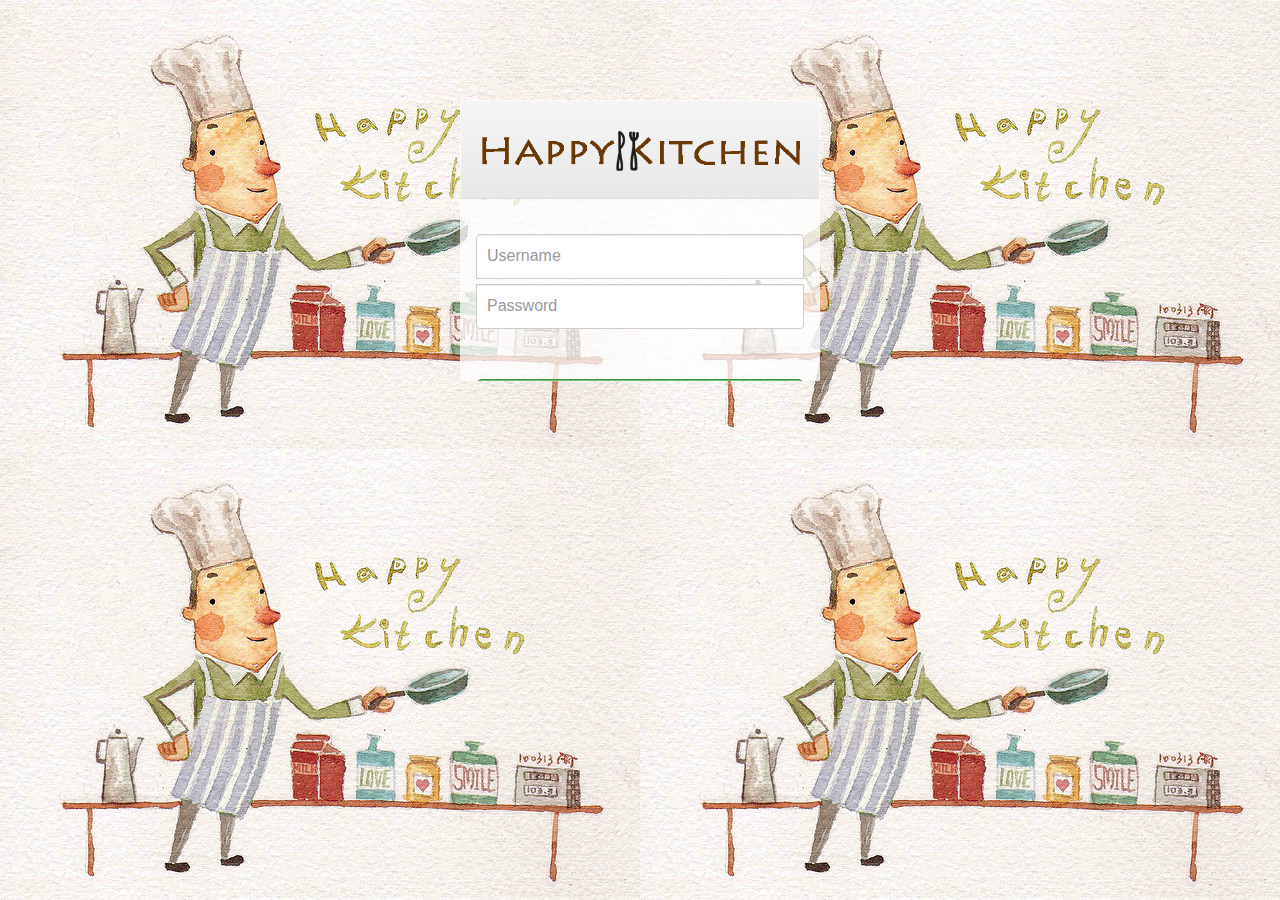
<file: index.html>
<!DOCTYPE html>
<html lang="en">

<head>
    <meta charset="UTF-8">
    <link rel="shortcut icon" href="fork3.ico">
    <title>開心廚房-第二組</title>
    <meta http-equiv="Content-Type" content="text/html; charset=utf-8">
    <link rel="stylesheet" href="dist/css/bootstrap.min.css">
    <!-- 選擇性佈景主題 -->
    <link rel="stylesheet" href="dist/css/bootstrap-theme.min.css">
    <link rel="stylesheet" href="happyK.css">
    <script src="jquery.min.js"></script>
    <!-- 最新編譯和最佳化的 JavaScript -->
    <script src="dist/js/bootstrap.min.js"></script>
</head>

<body>
    <div>

       
        <div id="area">
            <div class="container">
                <div class="row vertical-offset-100">
                    <div class="col-md-4 col-md-offset-4">
                        <div class="panel panel-default">
                            <div class="panel-heading">
                                <div class="row-fluid user-row">
                                    <img src="HappyKitchen.png" class="img-responsive" alt="kitchen" />
                                </div>
                            </div>
                            <div class="panel-body">
                                <form accept-charset="UTF-8" role="form" class="form-signin" method="POST" action="login.php">
                                    <fieldset>
                                        <label class="panel-login">
                                            <div class="login_result"></div>
                                        </label>
                                        <input class="form-control" placeholder="Username" name="id" type="text" required>
                                        <input class="form-control" placeholder="Password" name="password" type="password" required>
                                        <br/>
                                        <br/>
                                        <input class="btn btn-lg btn-success btn-block" type="submit" id="login" value="Login »">
                                    </fieldset>
                                </form>
                            </div>
                            <div class="bottom text-center">
                                <span style="color:#FBB117;font-weight:bold; font-size:14pt">New here ?</span>
                                <!-- Button trigger modal -->
                                <a data-toggle="modal" data-target="#registerModal">Sign up<span class="glyphicon glyphicon-user"></span></a>
                                <br/>
                            </div>
                        </div>
                    </div>
                </div>
            </div>
        </div>
    </div>

    <!-- Modal -->
<div class="modal fade" id="registerModal" tabindex="-1" role="dialog" aria-labelledby="myModalLabel" aria-hidden="true">
  <div class="modal-dialog">
    <div class="modal-content">
        <form method="POST" action="register.php">
          <div class="modal-header">
            <button type="button" class="close" data-dismiss="modal"><span aria-hidden="true">&times;</span><span class="sr-only">Close</span></button>
            <h4 class="modal-title" id="myModalLabel">快註冊，Have fun一下</h4>
          </div>
          <div class="modal-body">
                <div class="form-group">
                 <label for="inputAccount" class="control-label">帳號:</label>
                <input type="text" class="form-control" name="id" required></div>

                <div class="form-group">
                 <label for="inputPassword" class="control-label">密碼:</label>
                <input type="password" class="form-control" name="password"  required></div>
                
                <div class="form-group">性別：
                 男 <input type="radio" name="sex" value="m" checked> 女 <input type="radio" name="sex" value="f" ></div>

                 <div class="form-group">
                 <label for="inputId" class="control-label">遊戲ID:</label>
                <input type="text" class="form-control" name="name"  required></div>
                
          </div>
          <div class="modal-footer">
            <input type="submit" class="btn btn-primary" value="Register">
            <button type="button" class="btn btn-default" data-dismiss="modal">Close</button>
          </div>
        </form>
    </div>
  </div>
</div>
</body>

</html>
<!--<script src="https://ajax.googleapis.com/ajax/libs/jquery/2.1.4/jquery.min.js"></script>-->
<script>
$(document).ready(function() {
    $('#area').hide();
    $('#area').slideDown(1000);
   });

</script>
</file>
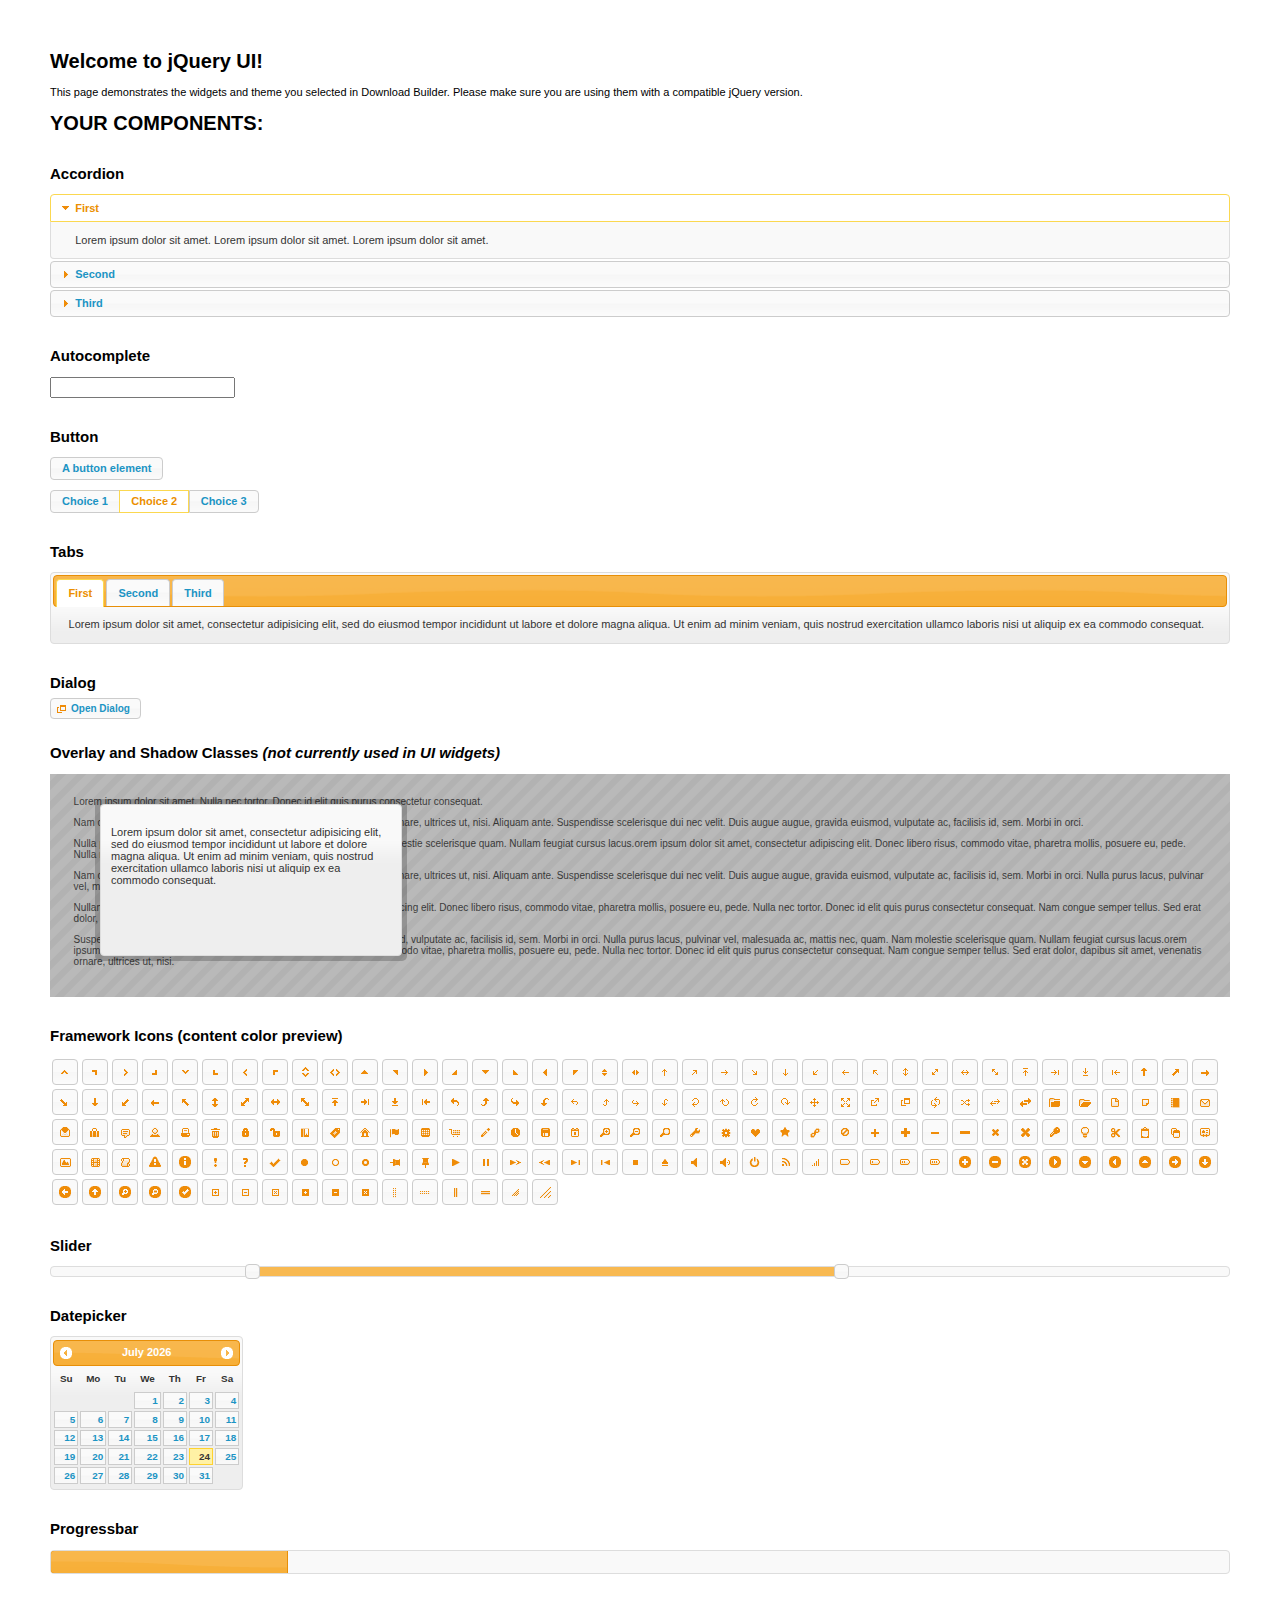
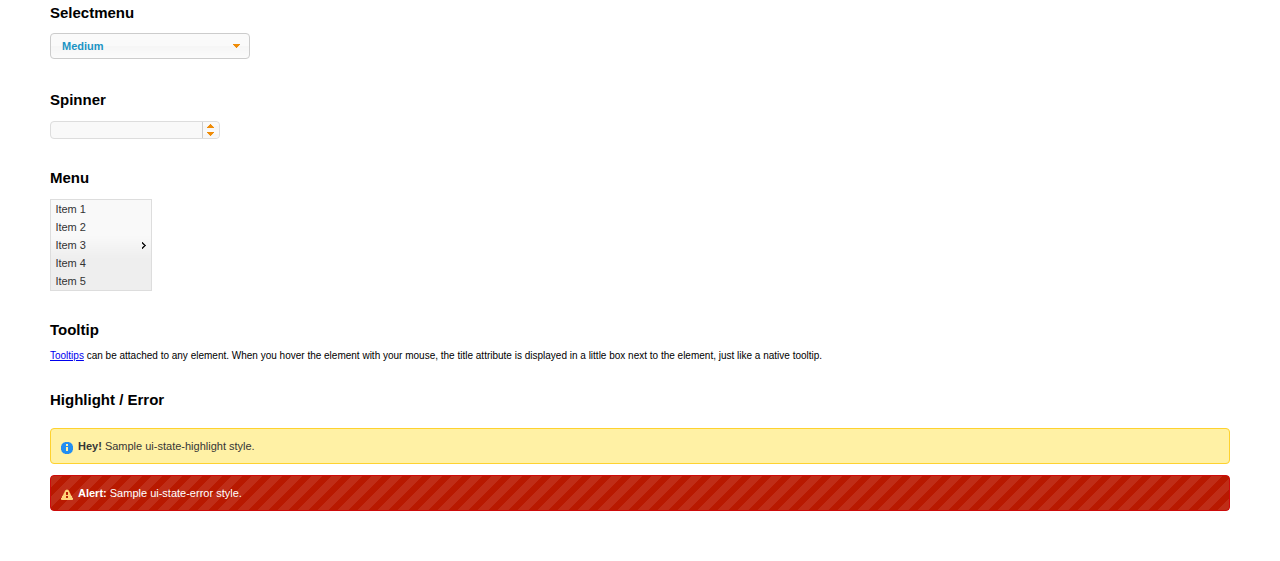
<file: jquery-ui-1.11.4/index.html>
<!doctype html>
<html lang="us">
<head>
	<meta charset="utf-8">
	<title>jQuery UI Example Page</title>
	<link href="jquery-ui.css" rel="stylesheet">
	<style>
	body{
		font: 62.5% "Trebuchet MS", sans-serif;
		margin: 50px;
	}
	.demoHeaders {
		margin-top: 2em;
	}
	#dialog-link {
		padding: .4em 1em .4em 20px;
		text-decoration: none;
		position: relative;
	}
	#dialog-link span.ui-icon {
		margin: 0 5px 0 0;
		position: absolute;
		left: .2em;
		top: 50%;
		margin-top: -8px;
	}
	#icons {
		margin: 0;
		padding: 0;
	}
	#icons li {
		margin: 2px;
		position: relative;
		padding: 4px 0;
		cursor: pointer;
		float: left;
		list-style: none;
	}
	#icons span.ui-icon {
		float: left;
		margin: 0 4px;
	}
	.fakewindowcontain .ui-widget-overlay {
		position: absolute;
	}
	select {
		width: 200px;
	}
	</style>
</head>
<body>

<h1>Welcome to jQuery UI!</h1>

<div class="ui-widget">
	<p>This page demonstrates the widgets and theme you selected in Download Builder. Please make sure you are using them with a compatible jQuery version.</p>
</div>

<h1>YOUR COMPONENTS:</h1>


<!-- Accordion -->
<h2 class="demoHeaders">Accordion</h2>
<div id="accordion">
	<h3>First</h3>
	<div>Lorem ipsum dolor sit amet. Lorem ipsum dolor sit amet. Lorem ipsum dolor sit amet.</div>
	<h3>Second</h3>
	<div>Phasellus mattis tincidunt nibh.</div>
	<h3>Third</h3>
	<div>Nam dui erat, auctor a, dignissim quis.</div>
</div>



<!-- Autocomplete -->
<h2 class="demoHeaders">Autocomplete</h2>
<div>
	<input id="autocomplete" title="type &quot;a&quot;">
</div>



<!-- Button -->
<h2 class="demoHeaders">Button</h2>
<button id="button">A button element</button>
<form style="margin-top: 1em;">
	<div id="radioset">
		<input type="radio" id="radio1" name="radio"><label for="radio1">Choice 1</label>
		<input type="radio" id="radio2" name="radio" checked="checked"><label for="radio2">Choice 2</label>
		<input type="radio" id="radio3" name="radio"><label for="radio3">Choice 3</label>
	</div>
</form>



<!-- Tabs -->
<h2 class="demoHeaders">Tabs</h2>
<div id="tabs">
	<ul>
		<li><a href="#tabs-1">First</a></li>
		<li><a href="#tabs-2">Second</a></li>
		<li><a href="#tabs-3">Third</a></li>
	</ul>
	<div id="tabs-1">Lorem ipsum dolor sit amet, consectetur adipisicing elit, sed do eiusmod tempor incididunt ut labore et dolore magna aliqua. Ut enim ad minim veniam, quis nostrud exercitation ullamco laboris nisi ut aliquip ex ea commodo consequat.</div>
	<div id="tabs-2">Phasellus mattis tincidunt nibh. Cras orci urna, blandit id, pretium vel, aliquet ornare, felis. Maecenas scelerisque sem non nisl. Fusce sed lorem in enim dictum bibendum.</div>
	<div id="tabs-3">Nam dui erat, auctor a, dignissim quis, sollicitudin eu, felis. Pellentesque nisi urna, interdum eget, sagittis et, consequat vestibulum, lacus. Mauris porttitor ullamcorper augue.</div>
</div>



<!-- Dialog NOTE: Dialog is not generated by UI in this demo so it can be visually styled in themeroller-->
<h2 class="demoHeaders">Dialog</h2>
<p><a href="#" id="dialog-link" class="ui-state-default ui-corner-all"><span class="ui-icon ui-icon-newwin"></span>Open Dialog</a></p>

<h2 class="demoHeaders">Overlay and Shadow Classes <em>(not currently used in UI widgets)</em></h2>
<div style="position: relative; width: 96%; height: 200px; padding:1% 2%; overflow:hidden;" class="fakewindowcontain">
	<p>Lorem ipsum dolor sit amet,  Nulla nec tortor. Donec id elit quis purus consectetur consequat. </p><p>Nam congue semper tellus. Sed erat dolor, dapibus sit amet, venenatis ornare, ultrices ut, nisi. Aliquam ante. Suspendisse scelerisque dui nec velit. Duis augue augue, gravida euismod, vulputate ac, facilisis id, sem. Morbi in orci. </p><p>Nulla purus lacus, pulvinar vel, malesuada ac, mattis nec, quam. Nam molestie scelerisque quam. Nullam feugiat cursus lacus.orem ipsum dolor sit amet, consectetur adipiscing elit. Donec libero risus, commodo vitae, pharetra mollis, posuere eu, pede. Nulla nec tortor. Donec id elit quis purus consectetur consequat. </p><p>Nam congue semper tellus. Sed erat dolor, dapibus sit amet, venenatis ornare, ultrices ut, nisi. Aliquam ante. Suspendisse scelerisque dui nec velit. Duis augue augue, gravida euismod, vulputate ac, facilisis id, sem. Morbi in orci. Nulla purus lacus, pulvinar vel, malesuada ac, mattis nec, quam. Nam molestie scelerisque quam. </p><p>Nullam feugiat cursus lacus.orem ipsum dolor sit amet, consectetur adipiscing elit. Donec libero risus, commodo vitae, pharetra mollis, posuere eu, pede. Nulla nec tortor. Donec id elit quis purus consectetur consequat. Nam congue semper tellus. Sed erat dolor, dapibus sit amet, venenatis ornare, ultrices ut, nisi. Aliquam ante. </p><p>Suspendisse scelerisque dui nec velit. Duis augue augue, gravida euismod, vulputate ac, facilisis id, sem. Morbi in orci. Nulla purus lacus, pulvinar vel, malesuada ac, mattis nec, quam. Nam molestie scelerisque quam. Nullam feugiat cursus lacus.orem ipsum dolor sit amet, consectetur adipiscing elit. Donec libero risus, commodo vitae, pharetra mollis, posuere eu, pede. Nulla nec tortor. Donec id elit quis purus consectetur consequat. Nam congue semper tellus. Sed erat dolor, dapibus sit amet, venenatis ornare, ultrices ut, nisi. </p>

	<!-- ui-dialog -->
	<div class="ui-overlay"><div class="ui-widget-overlay"></div><div class="ui-widget-shadow ui-corner-all" style="width: 302px; height: 152px; position: absolute; left: 50px; top: 30px;"></div></div>
	<div style="position: absolute; width: 280px; height: 130px;left: 50px; top: 30px; padding: 10px;" class="ui-widget ui-widget-content ui-corner-all">
		<div class="ui-dialog-content ui-widget-content" style="background: none; border: 0;">
			<p>Lorem ipsum dolor sit amet, consectetur adipisicing elit, sed do eiusmod tempor incididunt ut labore et dolore magna aliqua. Ut enim ad minim veniam, quis nostrud exercitation ullamco laboris nisi ut aliquip ex ea commodo consequat.</p>
		</div>
	</div>

</div>

<!-- ui-dialog -->
<div id="dialog" title="Dialog Title">
	<p>Lorem ipsum dolor sit amet, consectetur adipisicing elit, sed do eiusmod tempor incididunt ut labore et dolore magna aliqua. Ut enim ad minim veniam, quis nostrud exercitation ullamco laboris nisi ut aliquip ex ea commodo consequat.</p>
</div>



<h2 class="demoHeaders">Framework Icons (content color preview)</h2>
<ul id="icons" class="ui-widget ui-helper-clearfix">
	<li class="ui-state-default ui-corner-all" title=".ui-icon-carat-1-n"><span class="ui-icon ui-icon-carat-1-n"></span></li>
	<li class="ui-state-default ui-corner-all" title=".ui-icon-carat-1-ne"><span class="ui-icon ui-icon-carat-1-ne"></span></li>
	<li class="ui-state-default ui-corner-all" title=".ui-icon-carat-1-e"><span class="ui-icon ui-icon-carat-1-e"></span></li>
	<li class="ui-state-default ui-corner-all" title=".ui-icon-carat-1-se"><span class="ui-icon ui-icon-carat-1-se"></span></li>
	<li class="ui-state-default ui-corner-all" title=".ui-icon-carat-1-s"><span class="ui-icon ui-icon-carat-1-s"></span></li>
	<li class="ui-state-default ui-corner-all" title=".ui-icon-carat-1-sw"><span class="ui-icon ui-icon-carat-1-sw"></span></li>
	<li class="ui-state-default ui-corner-all" title=".ui-icon-carat-1-w"><span class="ui-icon ui-icon-carat-1-w"></span></li>
	<li class="ui-state-default ui-corner-all" title=".ui-icon-carat-1-nw"><span class="ui-icon ui-icon-carat-1-nw"></span></li>
	<li class="ui-state-default ui-corner-all" title=".ui-icon-carat-2-n-s"><span class="ui-icon ui-icon-carat-2-n-s"></span></li>
	<li class="ui-state-default ui-corner-all" title=".ui-icon-carat-2-e-w"><span class="ui-icon ui-icon-carat-2-e-w"></span></li>
	<li class="ui-state-default ui-corner-all" title=".ui-icon-triangle-1-n"><span class="ui-icon ui-icon-triangle-1-n"></span></li>
	<li class="ui-state-default ui-corner-all" title=".ui-icon-triangle-1-ne"><span class="ui-icon ui-icon-triangle-1-ne"></span></li>
	<li class="ui-state-default ui-corner-all" title=".ui-icon-triangle-1-e"><span class="ui-icon ui-icon-triangle-1-e"></span></li>
	<li class="ui-state-default ui-corner-all" title=".ui-icon-triangle-1-se"><span class="ui-icon ui-icon-triangle-1-se"></span></li>
	<li class="ui-state-default ui-corner-all" title=".ui-icon-triangle-1-s"><span class="ui-icon ui-icon-triangle-1-s"></span></li>
	<li class="ui-state-default ui-corner-all" title=".ui-icon-triangle-1-sw"><span class="ui-icon ui-icon-triangle-1-sw"></span></li>
	<li class="ui-state-default ui-corner-all" title=".ui-icon-triangle-1-w"><span class="ui-icon ui-icon-triangle-1-w"></span></li>
	<li class="ui-state-default ui-corner-all" title=".ui-icon-triangle-1-nw"><span class="ui-icon ui-icon-triangle-1-nw"></span></li>
	<li class="ui-state-default ui-corner-all" title=".ui-icon-triangle-2-n-s"><span class="ui-icon ui-icon-triangle-2-n-s"></span></li>
	<li class="ui-state-default ui-corner-all" title=".ui-icon-triangle-2-e-w"><span class="ui-icon ui-icon-triangle-2-e-w"></span></li>
	<li class="ui-state-default ui-corner-all" title=".ui-icon-arrow-1-n"><span class="ui-icon ui-icon-arrow-1-n"></span></li>
	<li class="ui-state-default ui-corner-all" title=".ui-icon-arrow-1-ne"><span class="ui-icon ui-icon-arrow-1-ne"></span></li>
	<li class="ui-state-default ui-corner-all" title=".ui-icon-arrow-1-e"><span class="ui-icon ui-icon-arrow-1-e"></span></li>
	<li class="ui-state-default ui-corner-all" title=".ui-icon-arrow-1-se"><span class="ui-icon ui-icon-arrow-1-se"></span></li>
	<li class="ui-state-default ui-corner-all" title=".ui-icon-arrow-1-s"><span class="ui-icon ui-icon-arrow-1-s"></span></li>
	<li class="ui-state-default ui-corner-all" title=".ui-icon-arrow-1-sw"><span class="ui-icon ui-icon-arrow-1-sw"></span></li>
	<li class="ui-state-default ui-corner-all" title=".ui-icon-arrow-1-w"><span class="ui-icon ui-icon-arrow-1-w"></span></li>
	<li class="ui-state-default ui-corner-all" title=".ui-icon-arrow-1-nw"><span class="ui-icon ui-icon-arrow-1-nw"></span></li>
	<li class="ui-state-default ui-corner-all" title=".ui-icon-arrow-2-n-s"><span class="ui-icon ui-icon-arrow-2-n-s"></span></li>
	<li class="ui-state-default ui-corner-all" title=".ui-icon-arrow-2-ne-sw"><span class="ui-icon ui-icon-arrow-2-ne-sw"></span></li>
	<li class="ui-state-default ui-corner-all" title=".ui-icon-arrow-2-e-w"><span class="ui-icon ui-icon-arrow-2-e-w"></span></li>
	<li class="ui-state-default ui-corner-all" title=".ui-icon-arrow-2-se-nw"><span class="ui-icon ui-icon-arrow-2-se-nw"></span></li>
	<li class="ui-state-default ui-corner-all" title=".ui-icon-arrowstop-1-n"><span class="ui-icon ui-icon-arrowstop-1-n"></span></li>
	<li class="ui-state-default ui-corner-all" title=".ui-icon-arrowstop-1-e"><span class="ui-icon ui-icon-arrowstop-1-e"></span></li>
	<li class="ui-state-default ui-corner-all" title=".ui-icon-arrowstop-1-s"><span class="ui-icon ui-icon-arrowstop-1-s"></span></li>
	<li class="ui-state-default ui-corner-all" title=".ui-icon-arrowstop-1-w"><span class="ui-icon ui-icon-arrowstop-1-w"></span></li>
	<li class="ui-state-default ui-corner-all" title=".ui-icon-arrowthick-1-n"><span class="ui-icon ui-icon-arrowthick-1-n"></span></li>
	<li class="ui-state-default ui-corner-all" title=".ui-icon-arrowthick-1-ne"><span class="ui-icon ui-icon-arrowthick-1-ne"></span></li>
	<li class="ui-state-default ui-corner-all" title=".ui-icon-arrowthick-1-e"><span class="ui-icon ui-icon-arrowthick-1-e"></span></li>
	<li class="ui-state-default ui-corner-all" title=".ui-icon-arrowthick-1-se"><span class="ui-icon ui-icon-arrowthick-1-se"></span></li>
	<li class="ui-state-default ui-corner-all" title=".ui-icon-arrowthick-1-s"><span class="ui-icon ui-icon-arrowthick-1-s"></span></li>
	<li class="ui-state-default ui-corner-all" title=".ui-icon-arrowthick-1-sw"><span class="ui-icon ui-icon-arrowthick-1-sw"></span></li>
	<li class="ui-state-default ui-corner-all" title=".ui-icon-arrowthick-1-w"><span class="ui-icon ui-icon-arrowthick-1-w"></span></li>
	<li class="ui-state-default ui-corner-all" title=".ui-icon-arrowthick-1-nw"><span class="ui-icon ui-icon-arrowthick-1-nw"></span></li>
	<li class="ui-state-default ui-corner-all" title=".ui-icon-arrowthick-2-n-s"><span class="ui-icon ui-icon-arrowthick-2-n-s"></span></li>
	<li class="ui-state-default ui-corner-all" title=".ui-icon-arrowthick-2-ne-sw"><span class="ui-icon ui-icon-arrowthick-2-ne-sw"></span></li>
	<li class="ui-state-default ui-corner-all" title=".ui-icon-arrowthick-2-e-w"><span class="ui-icon ui-icon-arrowthick-2-e-w"></span></li>
	<li class="ui-state-default ui-corner-all" title=".ui-icon-arrowthick-2-se-nw"><span class="ui-icon ui-icon-arrowthick-2-se-nw"></span></li>
	<li class="ui-state-default ui-corner-all" title=".ui-icon-arrowthickstop-1-n"><span class="ui-icon ui-icon-arrowthickstop-1-n"></span></li>
	<li class="ui-state-default ui-corner-all" title=".ui-icon-arrowthickstop-1-e"><span class="ui-icon ui-icon-arrowthickstop-1-e"></span></li>
	<li class="ui-state-default ui-corner-all" title=".ui-icon-arrowthickstop-1-s"><span class="ui-icon ui-icon-arrowthickstop-1-s"></span></li>
	<li class="ui-state-default ui-corner-all" title=".ui-icon-arrowthickstop-1-w"><span class="ui-icon ui-icon-arrowthickstop-1-w"></span></li>
	<li class="ui-state-default ui-corner-all" title=".ui-icon-arrowreturnthick-1-w"><span class="ui-icon ui-icon-arrowreturnthick-1-w"></span></li>
	<li class="ui-state-default ui-corner-all" title=".ui-icon-arrowreturnthick-1-n"><span class="ui-icon ui-icon-arrowreturnthick-1-n"></span></li>
	<li class="ui-state-default ui-corner-all" title=".ui-icon-arrowreturnthick-1-e"><span class="ui-icon ui-icon-arrowreturnthick-1-e"></span></li>
	<li class="ui-state-default ui-corner-all" title=".ui-icon-arrowreturnthick-1-s"><span class="ui-icon ui-icon-arrowreturnthick-1-s"></span></li>
	<li class="ui-state-default ui-corner-all" title=".ui-icon-arrowreturn-1-w"><span class="ui-icon ui-icon-arrowreturn-1-w"></span></li>
	<li class="ui-state-default ui-corner-all" title=".ui-icon-arrowreturn-1-n"><span class="ui-icon ui-icon-arrowreturn-1-n"></span></li>
	<li class="ui-state-default ui-corner-all" title=".ui-icon-arrowreturn-1-e"><span class="ui-icon ui-icon-arrowreturn-1-e"></span></li>
	<li class="ui-state-default ui-corner-all" title=".ui-icon-arrowreturn-1-s"><span class="ui-icon ui-icon-arrowreturn-1-s"></span></li>
	<li class="ui-state-default ui-corner-all" title=".ui-icon-arrowrefresh-1-w"><span class="ui-icon ui-icon-arrowrefresh-1-w"></span></li>
	<li class="ui-state-default ui-corner-all" title=".ui-icon-arrowrefresh-1-n"><span class="ui-icon ui-icon-arrowrefresh-1-n"></span></li>
	<li class="ui-state-default ui-corner-all" title=".ui-icon-arrowrefresh-1-e"><span class="ui-icon ui-icon-arrowrefresh-1-e"></span></li>
	<li class="ui-state-default ui-corner-all" title=".ui-icon-arrowrefresh-1-s"><span class="ui-icon ui-icon-arrowrefresh-1-s"></span></li>
	<li class="ui-state-default ui-corner-all" title=".ui-icon-arrow-4"><span class="ui-icon ui-icon-arrow-4"></span></li>
	<li class="ui-state-default ui-corner-all" title=".ui-icon-arrow-4-diag"><span class="ui-icon ui-icon-arrow-4-diag"></span></li>
	<li class="ui-state-default ui-corner-all" title=".ui-icon-extlink"><span class="ui-icon ui-icon-extlink"></span></li>
	<li class="ui-state-default ui-corner-all" title=".ui-icon-newwin"><span class="ui-icon ui-icon-newwin"></span></li>
	<li class="ui-state-default ui-corner-all" title=".ui-icon-refresh"><span class="ui-icon ui-icon-refresh"></span></li>
	<li class="ui-state-default ui-corner-all" title=".ui-icon-shuffle"><span class="ui-icon ui-icon-shuffle"></span></li>
	<li class="ui-state-default ui-corner-all" title=".ui-icon-transfer-e-w"><span class="ui-icon ui-icon-transfer-e-w"></span></li>
	<li class="ui-state-default ui-corner-all" title=".ui-icon-transferthick-e-w"><span class="ui-icon ui-icon-transferthick-e-w"></span></li>
	<li class="ui-state-default ui-corner-all" title=".ui-icon-folder-collapsed"><span class="ui-icon ui-icon-folder-collapsed"></span></li>
	<li class="ui-state-default ui-corner-all" title=".ui-icon-folder-open"><span class="ui-icon ui-icon-folder-open"></span></li>
	<li class="ui-state-default ui-corner-all" title=".ui-icon-document"><span class="ui-icon ui-icon-document"></span></li>
	<li class="ui-state-default ui-corner-all" title=".ui-icon-document-b"><span class="ui-icon ui-icon-document-b"></span></li>
	<li class="ui-state-default ui-corner-all" title=".ui-icon-note"><span class="ui-icon ui-icon-note"></span></li>
	<li class="ui-state-default ui-corner-all" title=".ui-icon-mail-closed"><span class="ui-icon ui-icon-mail-closed"></span></li>
	<li class="ui-state-default ui-corner-all" title=".ui-icon-mail-open"><span class="ui-icon ui-icon-mail-open"></span></li>
	<li class="ui-state-default ui-corner-all" title=".ui-icon-suitcase"><span class="ui-icon ui-icon-suitcase"></span></li>
	<li class="ui-state-default ui-corner-all" title=".ui-icon-comment"><span class="ui-icon ui-icon-comment"></span></li>
	<li class="ui-state-default ui-corner-all" title=".ui-icon-person"><span class="ui-icon ui-icon-person"></span></li>
	<li class="ui-state-default ui-corner-all" title=".ui-icon-print"><span class="ui-icon ui-icon-print"></span></li>
	<li class="ui-state-default ui-corner-all" title=".ui-icon-trash"><span class="ui-icon ui-icon-trash"></span></li>
	<li class="ui-state-default ui-corner-all" title=".ui-icon-locked"><span class="ui-icon ui-icon-locked"></span></li>
	<li class="ui-state-default ui-corner-all" title=".ui-icon-unlocked"><span class="ui-icon ui-icon-unlocked"></span></li>
	<li class="ui-state-default ui-corner-all" title=".ui-icon-bookmark"><span class="ui-icon ui-icon-bookmark"></span></li>
	<li class="ui-state-default ui-corner-all" title=".ui-icon-tag"><span class="ui-icon ui-icon-tag"></span></li>
	<li class="ui-state-default ui-corner-all" title=".ui-icon-home"><span class="ui-icon ui-icon-home"></span></li>
	<li class="ui-state-default ui-corner-all" title=".ui-icon-flag"><span class="ui-icon ui-icon-flag"></span></li>
	<li class="ui-state-default ui-corner-all" title=".ui-icon-calculator"><span class="ui-icon ui-icon-calculator"></span></li>
	<li class="ui-state-default ui-corner-all" title=".ui-icon-cart"><span class="ui-icon ui-icon-cart"></span></li>
	<li class="ui-state-default ui-corner-all" title=".ui-icon-pencil"><span class="ui-icon ui-icon-pencil"></span></li>
	<li class="ui-state-default ui-corner-all" title=".ui-icon-clock"><span class="ui-icon ui-icon-clock"></span></li>
	<li class="ui-state-default ui-corner-all" title=".ui-icon-disk"><span class="ui-icon ui-icon-disk"></span></li>
	<li class="ui-state-default ui-corner-all" title=".ui-icon-calendar"><span class="ui-icon ui-icon-calendar"></span></li>
	<li class="ui-state-default ui-corner-all" title=".ui-icon-zoomin"><span class="ui-icon ui-icon-zoomin"></span></li>
	<li class="ui-state-default ui-corner-all" title=".ui-icon-zoomout"><span class="ui-icon ui-icon-zoomout"></span></li>
	<li class="ui-state-default ui-corner-all" title=".ui-icon-search"><span class="ui-icon ui-icon-search"></span></li>
	<li class="ui-state-default ui-corner-all" title=".ui-icon-wrench"><span class="ui-icon ui-icon-wrench"></span></li>
	<li class="ui-state-default ui-corner-all" title=".ui-icon-gear"><span class="ui-icon ui-icon-gear"></span></li>
	<li class="ui-state-default ui-corner-all" title=".ui-icon-heart"><span class="ui-icon ui-icon-heart"></span></li>
	<li class="ui-state-default ui-corner-all" title=".ui-icon-star"><span class="ui-icon ui-icon-star"></span></li>
	<li class="ui-state-default ui-corner-all" title=".ui-icon-link"><span class="ui-icon ui-icon-link"></span></li>
	<li class="ui-state-default ui-corner-all" title=".ui-icon-cancel"><span class="ui-icon ui-icon-cancel"></span></li>
	<li class="ui-state-default ui-corner-all" title=".ui-icon-plus"><span class="ui-icon ui-icon-plus"></span></li>
	<li class="ui-state-default ui-corner-all" title=".ui-icon-plusthick"><span class="ui-icon ui-icon-plusthick"></span></li>
	<li class="ui-state-default ui-corner-all" title=".ui-icon-minus"><span class="ui-icon ui-icon-minus"></span></li>
	<li class="ui-state-default ui-corner-all" title=".ui-icon-minusthick"><span class="ui-icon ui-icon-minusthick"></span></li>
	<li class="ui-state-default ui-corner-all" title=".ui-icon-close"><span class="ui-icon ui-icon-close"></span></li>
	<li class="ui-state-default ui-corner-all" title=".ui-icon-closethick"><span class="ui-icon ui-icon-closethick"></span></li>
	<li class="ui-state-default ui-corner-all" title=".ui-icon-key"><span class="ui-icon ui-icon-key"></span></li>
	<li class="ui-state-default ui-corner-all" title=".ui-icon-lightbulb"><span class="ui-icon ui-icon-lightbulb"></span></li>
	<li class="ui-state-default ui-corner-all" title=".ui-icon-scissors"><span class="ui-icon ui-icon-scissors"></span></li>
	<li class="ui-state-default ui-corner-all" title=".ui-icon-clipboard"><span class="ui-icon ui-icon-clipboard"></span></li>
	<li class="ui-state-default ui-corner-all" title=".ui-icon-copy"><span class="ui-icon ui-icon-copy"></span></li>
	<li class="ui-state-default ui-corner-all" title=".ui-icon-contact"><span class="ui-icon ui-icon-contact"></span></li>
	<li class="ui-state-default ui-corner-all" title=".ui-icon-image"><span class="ui-icon ui-icon-image"></span></li>
	<li class="ui-state-default ui-corner-all" title=".ui-icon-video"><span class="ui-icon ui-icon-video"></span></li>
	<li class="ui-state-default ui-corner-all" title=".ui-icon-script"><span class="ui-icon ui-icon-script"></span></li>
	<li class="ui-state-default ui-corner-all" title=".ui-icon-alert"><span class="ui-icon ui-icon-alert"></span></li>
	<li class="ui-state-default ui-corner-all" title=".ui-icon-info"><span class="ui-icon ui-icon-info"></span></li>
	<li class="ui-state-default ui-corner-all" title=".ui-icon-notice"><span class="ui-icon ui-icon-notice"></span></li>
	<li class="ui-state-default ui-corner-all" title=".ui-icon-help"><span class="ui-icon ui-icon-help"></span></li>
	<li class="ui-state-default ui-corner-all" title=".ui-icon-check"><span class="ui-icon ui-icon-check"></span></li>
	<li class="ui-state-default ui-corner-all" title=".ui-icon-bullet"><span class="ui-icon ui-icon-bullet"></span></li>
	<li class="ui-state-default ui-corner-all" title=".ui-icon-radio-off"><span class="ui-icon ui-icon-radio-off"></span></li>
	<li class="ui-state-default ui-corner-all" title=".ui-icon-radio-on"><span class="ui-icon ui-icon-radio-on"></span></li>
	<li class="ui-state-default ui-corner-all" title=".ui-icon-pin-w"><span class="ui-icon ui-icon-pin-w"></span></li>
	<li class="ui-state-default ui-corner-all" title=".ui-icon-pin-s"><span class="ui-icon ui-icon-pin-s"></span></li>
	<li class="ui-state-default ui-corner-all" title=".ui-icon-play"><span class="ui-icon ui-icon-play"></span></li>
	<li class="ui-state-default ui-corner-all" title=".ui-icon-pause"><span class="ui-icon ui-icon-pause"></span></li>
	<li class="ui-state-default ui-corner-all" title=".ui-icon-seek-next"><span class="ui-icon ui-icon-seek-next"></span></li>
	<li class="ui-state-default ui-corner-all" title=".ui-icon-seek-prev"><span class="ui-icon ui-icon-seek-prev"></span></li>
	<li class="ui-state-default ui-corner-all" title=".ui-icon-seek-end"><span class="ui-icon ui-icon-seek-end"></span></li>
	<li class="ui-state-default ui-corner-all" title=".ui-icon-seek-first"><span class="ui-icon ui-icon-seek-first"></span></li>
	<li class="ui-state-default ui-corner-all" title=".ui-icon-stop"><span class="ui-icon ui-icon-stop"></span></li>
	<li class="ui-state-default ui-corner-all" title=".ui-icon-eject"><span class="ui-icon ui-icon-eject"></span></li>
	<li class="ui-state-default ui-corner-all" title=".ui-icon-volume-off"><span class="ui-icon ui-icon-volume-off"></span></li>
	<li class="ui-state-default ui-corner-all" title=".ui-icon-volume-on"><span class="ui-icon ui-icon-volume-on"></span></li>
	<li class="ui-state-default ui-corner-all" title=".ui-icon-power"><span class="ui-icon ui-icon-power"></span></li>
	<li class="ui-state-default ui-corner-all" title=".ui-icon-signal-diag"><span class="ui-icon ui-icon-signal-diag"></span></li>
	<li class="ui-state-default ui-corner-all" title=".ui-icon-signal"><span class="ui-icon ui-icon-signal"></span></li>
	<li class="ui-state-default ui-corner-all" title=".ui-icon-battery-0"><span class="ui-icon ui-icon-battery-0"></span></li>
	<li class="ui-state-default ui-corner-all" title=".ui-icon-battery-1"><span class="ui-icon ui-icon-battery-1"></span></li>
	<li class="ui-state-default ui-corner-all" title=".ui-icon-battery-2"><span class="ui-icon ui-icon-battery-2"></span></li>
	<li class="ui-state-default ui-corner-all" title=".ui-icon-battery-3"><span class="ui-icon ui-icon-battery-3"></span></li>
	<li class="ui-state-default ui-corner-all" title=".ui-icon-circle-plus"><span class="ui-icon ui-icon-circle-plus"></span></li>
	<li class="ui-state-default ui-corner-all" title=".ui-icon-circle-minus"><span class="ui-icon ui-icon-circle-minus"></span></li>
	<li class="ui-state-default ui-corner-all" title=".ui-icon-circle-close"><span class="ui-icon ui-icon-circle-close"></span></li>
	<li class="ui-state-default ui-corner-all" title=".ui-icon-circle-triangle-e"><span class="ui-icon ui-icon-circle-triangle-e"></span></li>
	<li class="ui-state-default ui-corner-all" title=".ui-icon-circle-triangle-s"><span class="ui-icon ui-icon-circle-triangle-s"></span></li>
	<li class="ui-state-default ui-corner-all" title=".ui-icon-circle-triangle-w"><span class="ui-icon ui-icon-circle-triangle-w"></span></li>
	<li class="ui-state-default ui-corner-all" title=".ui-icon-circle-triangle-n"><span class="ui-icon ui-icon-circle-triangle-n"></span></li>
	<li class="ui-state-default ui-corner-all" title=".ui-icon-circle-arrow-e"><span class="ui-icon ui-icon-circle-arrow-e"></span></li>
	<li class="ui-state-default ui-corner-all" title=".ui-icon-circle-arrow-s"><span class="ui-icon ui-icon-circle-arrow-s"></span></li>
	<li class="ui-state-default ui-corner-all" title=".ui-icon-circle-arrow-w"><span class="ui-icon ui-icon-circle-arrow-w"></span></li>
	<li class="ui-state-default ui-corner-all" title=".ui-icon-circle-arrow-n"><span class="ui-icon ui-icon-circle-arrow-n"></span></li>
	<li class="ui-state-default ui-corner-all" title=".ui-icon-circle-zoomin"><span class="ui-icon ui-icon-circle-zoomin"></span></li>
	<li class="ui-state-default ui-corner-all" title=".ui-icon-circle-zoomout"><span class="ui-icon ui-icon-circle-zoomout"></span></li>
	<li class="ui-state-default ui-corner-all" title=".ui-icon-circle-check"><span class="ui-icon ui-icon-circle-check"></span></li>
	<li class="ui-state-default ui-corner-all" title=".ui-icon-circlesmall-plus"><span class="ui-icon ui-icon-circlesmall-plus"></span></li>
	<li class="ui-state-default ui-corner-all" title=".ui-icon-circlesmall-minus"><span class="ui-icon ui-icon-circlesmall-minus"></span></li>
	<li class="ui-state-default ui-corner-all" title=".ui-icon-circlesmall-close"><span class="ui-icon ui-icon-circlesmall-close"></span></li>
	<li class="ui-state-default ui-corner-all" title=".ui-icon-squaresmall-plus"><span class="ui-icon ui-icon-squaresmall-plus"></span></li>
	<li class="ui-state-default ui-corner-all" title=".ui-icon-squaresmall-minus"><span class="ui-icon ui-icon-squaresmall-minus"></span></li>
	<li class="ui-state-default ui-corner-all" title=".ui-icon-squaresmall-close"><span class="ui-icon ui-icon-squaresmall-close"></span></li>
	<li class="ui-state-default ui-corner-all" title=".ui-icon-grip-dotted-vertical"><span class="ui-icon ui-icon-grip-dotted-vertical"></span></li>
	<li class="ui-state-default ui-corner-all" title=".ui-icon-grip-dotted-horizontal"><span class="ui-icon ui-icon-grip-dotted-horizontal"></span></li>
	<li class="ui-state-default ui-corner-all" title=".ui-icon-grip-solid-vertical"><span class="ui-icon ui-icon-grip-solid-vertical"></span></li>
	<li class="ui-state-default ui-corner-all" title=".ui-icon-grip-solid-horizontal"><span class="ui-icon ui-icon-grip-solid-horizontal"></span></li>
	<li class="ui-state-default ui-corner-all" title=".ui-icon-gripsmall-diagonal-se"><span class="ui-icon ui-icon-gripsmall-diagonal-se"></span></li>
	<li class="ui-state-default ui-corner-all" title=".ui-icon-grip-diagonal-se"><span class="ui-icon ui-icon-grip-diagonal-se"></span></li>
</ul>


<!-- Slider -->
<h2 class="demoHeaders">Slider</h2>
<div id="slider"></div>



<!-- Datepicker -->
<h2 class="demoHeaders">Datepicker</h2>
<div id="datepicker"></div>



<!-- Progressbar -->
<h2 class="demoHeaders">Progressbar</h2>
<div id="progressbar"></div>



<!-- Progressbar -->
<h2 class="demoHeaders">Selectmenu</h2>
<select id="selectmenu">
	<option>Slower</option>
	<option>Slow</option>
	<option selected="selected">Medium</option>
	<option>Fast</option>
	<option>Faster</option>
</select>



<!-- Spinner -->
<h2 class="demoHeaders">Spinner</h2>
<input id="spinner">



<!-- Menu -->
<h2 class="demoHeaders">Menu</h2>
<ul style="width:100px;" id="menu">
	<li>Item 1</li>
	<li>Item 2</li>
	<li>Item 3
		<ul>
			<li>Item 3-1</li>
			<li>Item 3-2</li>
			<li>Item 3-3</li>
			<li>Item 3-4</li>
			<li>Item 3-5</li>
		</ul>
	</li>
	<li>Item 4</li>
	<li>Item 5</li>
</ul>



<!-- Tooltip -->
<h2 class="demoHeaders">Tooltip</h2>
<p id="tooltip">
	<a href="#" title="That&apos;s what this widget is">Tooltips</a> can be attached to any element. When you hover
the element with your mouse, the title attribute is displayed in a little box next to the element, just like a native tooltip.
</p>


<!-- Highlight / Error -->
<h2 class="demoHeaders">Highlight / Error</h2>
<div class="ui-widget">
	<div class="ui-state-highlight ui-corner-all" style="margin-top: 20px; padding: 0 .7em;">
		<p><span class="ui-icon ui-icon-info" style="float: left; margin-right: .3em;"></span>
		<strong>Hey!</strong> Sample ui-state-highlight style.</p>
	</div>
</div>
<br>
<div class="ui-widget">
	<div class="ui-state-error ui-corner-all" style="padding: 0 .7em;">
		<p><span class="ui-icon ui-icon-alert" style="float: left; margin-right: .3em;"></span>
		<strong>Alert:</strong> Sample ui-state-error style.</p>
	</div>
</div>

<script src="external/jquery/jquery.js"></script>
<script src="jquery-ui.js"></script>
<script>

$( "#accordion" ).accordion();



var availableTags = [
	"ActionScript",
	"AppleScript",
	"Asp",
	"BASIC",
	"C",
	"C++",
	"Clojure",
	"COBOL",
	"ColdFusion",
	"Erlang",
	"Fortran",
	"Groovy",
	"Haskell",
	"Java",
	"JavaScript",
	"Lisp",
	"Perl",
	"PHP",
	"Python",
	"Ruby",
	"Scala",
	"Scheme"
];
$( "#autocomplete" ).autocomplete({
	source: availableTags
});



$( "#button" ).button();
$( "#radioset" ).buttonset();



$( "#tabs" ).tabs();



$( "#dialog" ).dialog({
	autoOpen: false,
	width: 400,
	buttons: [
		{
			text: "Ok",
			click: function() {
				$( this ).dialog( "close" );
			}
		},
		{
			text: "Cancel",
			click: function() {
				$( this ).dialog( "close" );
			}
		}
	]
});

// Link to open the dialog
$( "#dialog-link" ).click(function( event ) {
	$( "#dialog" ).dialog( "open" );
	event.preventDefault();
});



$( "#datepicker" ).datepicker({
	inline: true
});



$( "#slider" ).slider({
	range: true,
	values: [ 17, 67 ]
});



$( "#progressbar" ).progressbar({
	value: 20
});



$( "#spinner" ).spinner();



$( "#menu" ).menu();



$( "#tooltip" ).tooltip();



$( "#selectmenu" ).selectmenu();


// Hover states on the static widgets
$( "#dialog-link, #icons li" ).hover(
	function() {
		$( this ).addClass( "ui-state-hover" );
	},
	function() {
		$( this ).removeClass( "ui-state-hover" );
	}
);
</script>
</body>
</html>
</file>
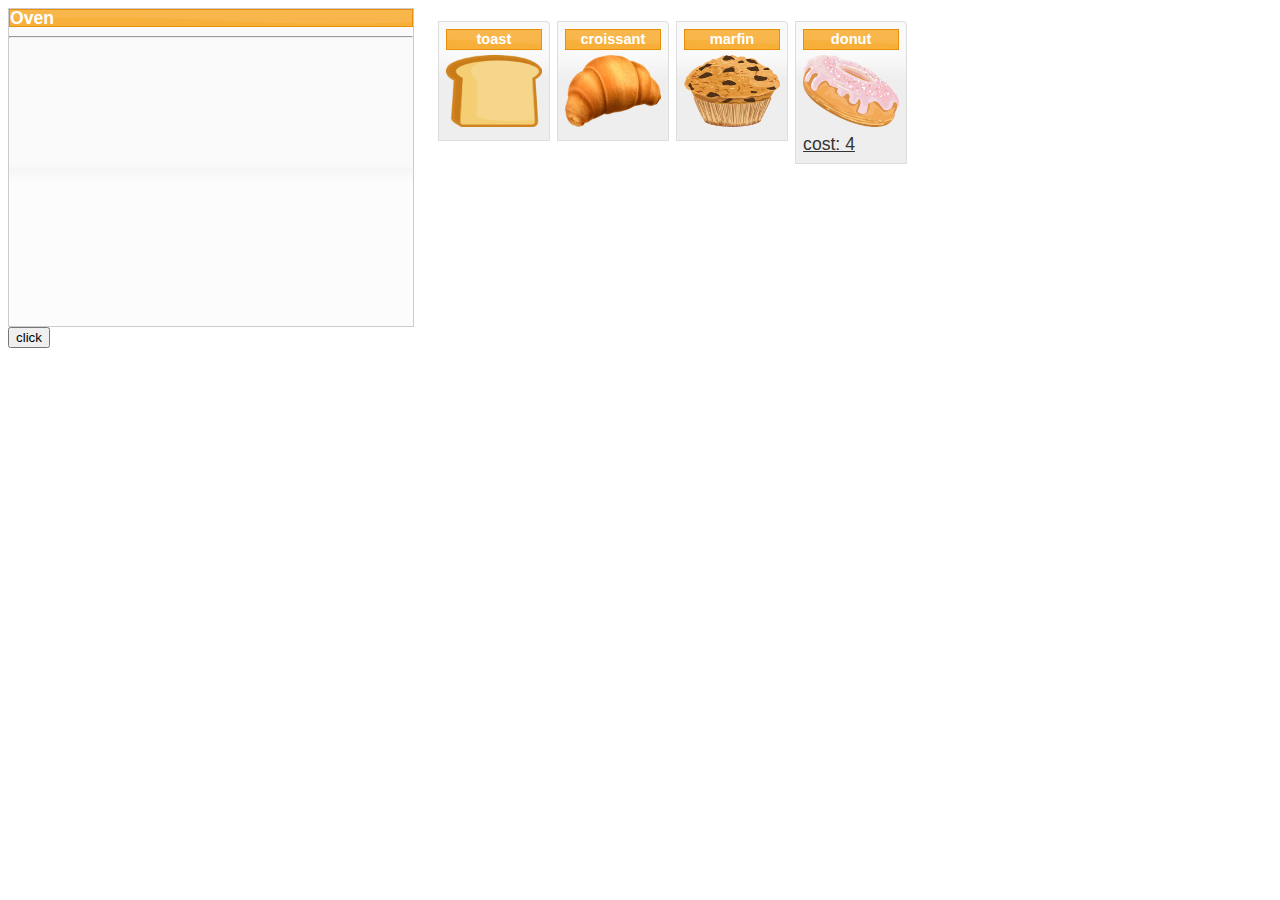
<file: oven.html>
<!DOCTYPE html>
<html lang="en">
<head>
<meta http-equiv="Content-Type" content="text/html; charset=utf-8">
  <title>oven</title>
  <link rel="stylesheet" href="jquery-ui-1.11.4/jquery-ui.css">
  <script src="jquery-1.10.2.min.js"></script>
  <script src="jquery-ui-1.11.4/jquery-ui.js"></script>
  <style>
  #gallery { float: right; width: 65%; min-height: 12em; padding: 1%;}
  .gallery.custom-state-active { background: #eee; }
  .gallery li { float: left; width: 96px; padding: 0.4em; margin: 0 0.4em 0.4em 0; text-align: center; }
  .gallery li h5 { margin: 0 0 0.4em; cursor: move; }
  .gallery li a { float: right; }
  .gallery li a.ui-icon-zoomin { float: left; }
  .gallery li img { width: 100%; cursor: move; }
  #panel input{width:50px;}
 
  #trash {float: left; width: 32%; min-height: 18em;   }
  #trash h4 { line-height: 16px; margin: 0 0 0.4em; }
  #trash h4 .ui-icon { float: left; }
  #trash .gallery h5 { display: none; }
  </style>
  <script>
  $(function() {
    // there's the gallery and the trash
    var $gallery = $( "#gallery" ),
      $trash = $( "#trash" );
 
    // let the gallery items be draggable
    $( "li", $gallery ).draggable({
      cancel: "a.ui-icon", // clicking an icon won't initiate dragging
      revert: "invalid", // when not dropped, the item will revert back to its initial position
      containment: "document",
      helper: "clone",
      cursor: "move"
    });
 
    // let the trash be droppable, accepting the gallery items
    $trash.droppable({
      accept: "#gallery > li",
      activeClass: "ui-state-highlight",
      drop: function( event, ui ) {
        deleteImage( ui.draggable );
        alert(ui.draggable.find("h5").text());
      }
    });
 
    // let the gallery be droppable as well, accepting items from the trash
    $gallery.droppable({
      accept: "#trash li",
      activeClass: "custom-state-active",
      drop: function( event, ui ) {
        recycleImage( ui.draggable );
        var item= ui.draggable.find("h5").text();
        $('#'+item).remove();
      }
    });
 
    // image deletion function
    var recycle_icon = "<a href='link/to/recycle/script/when/we/have/js/off' title='Recycle this image' class='ui-icon ui-icon-refresh'>Recycle image</a>";
    function deleteImage( $item ) {
      $item.fadeOut(function() {
        var $list = $( "ul", $trash ).length ?
          $( "ul", $trash ) :
          $( "<ul class='gallery ui-helper-reset' id='oven'/>" ).appendTo( $trash );
 
        $item.find( "a.ui-icon-trash" ).remove();
        $item/*.append( recycle_icon )*/.appendTo( $list ).fadeIn(function() {
          $item
            .animate({ width: "48px" })
            .find( "img" )
              .animate({ height: "36px" });
        });
      });
      
    }
 
    // image recycle function
    var trash_icon = "<a href='link/to/trash/script/when/we/have/js/off' title='Delete this image' class='ui-icon ui-icon-trash'>Delete image</a>";
    function recycleImage( $item ) {
      $item.fadeOut(function() {
        $item
          .find( "a.ui-icon-refresh" )
            .remove()
          .end()
          .css( "width", "96px")
          // .append( trash_icon )
          .find( "img" )
            .css( "height", "72px" )
          .end()
          .appendTo( $gallery )
          .fadeIn();
      });
    }
 
    // // image preview function, demonstrating the ui.dialog used as a modal window
    // function viewLargerImage( $link ) {
    //   var src = $link.attr( "href" ),
    //     title = $link.siblings( "img" ).attr( "alt" ),
    //     $modal = $( "img[src$='" + src + "']" );
 
    //   if ( $modal.length ) {
    //     $modal.dialog( "open" );
    //   } else {
    //     var img = $( "<img alt='" + title + "' width='384' height='288' style='display: none; padding: 8px;' />" )
    //       .attr( "src", src ).appendTo( "body" );
    //     setTimeout(function() {
    //       img.dialog({
    //         title: title,
    //         width: 400,
    //         modal: true
    //       });
    //     }, 1 );
    //   }
    // }
 
    // resolve the icons behavior with event delegation
    $( "ul.gallery > li" ).click(function( event ) {
      var $item = $( this ),
        $target = $( event.target );
 
      if ( $target.is( "a.ui-icon-trash" ) ) {
        deleteImage( $item );
      } 
      // else if ( $target.is( "a.ui-icon-zoomin" ) ) {
      //   viewLargerImage( $target );
      // } 
      else if ( $target.is( "a.ui-icon-refresh" ) ) {
        recycleImage( $item );
      }
      return false;
    });

     // �z�鿾�䔵���Լ��L���Ƿ����
    $trash.on( "drop", function( event, ui ) {
       setTimeout(function () {
                 $("#droppable").promise().done(function () {
                     if( $("ul#oven>li").length >2){
                        alert('Exceed'); 
                        recycleImage( ui.draggable );
                     }else{
                        $('#panel').append("<div id="+ui.draggable.find('h5').text()+">"+ui.draggable.find('h5').text()+':'+"<input type='text' name='"+ui.draggable.find('h5').text()+"' value='1' ></div>");
                     }
                 });
             }, 1000);
    });
  });
function length(){
  alert($("ul#oven >li").length);
}
function hide(){
  $('#gallery').fadeToggle("slow");
  $('#trash').slideToggle("slow");
}
  </script>
</head>
<body>
 
<div class="ui-widget ui-helper-clearfix">
 
<ul id="gallery" class="gallery ui-helper-reset ui-helper-clearfix">
  <li class="ui-widget-content ui-corner-tr">
    <h5 class="ui-widget-header">toast</h5>
    <img src="material/Toast.png" alt="The peaks of High Tatras" width="96" height="72">
    <!-- <a href="images/high_tatras.jpg" title="View larger image" class="ui-icon ui-icon-zoomin">View larger</a>
    <a href="link/to/trash/script/when/we/have/js/off" title="Delete this image" class="ui-icon ui-icon-trash">Delete image</a>
 -->  </li>
  <li class="ui-widget-content ui-corner-tr">
    <h5 class="ui-widget-header">croissant</h5>
    <img src="material/Croissant.png" alt="The chalet at the Green mountain lake" width="96" height="72">
    <!-- <a href="images/high_tatras2.jpg" title="View larger image" class="ui-icon ui-icon-zoomin">View larger</a>
    <a href="link/to/trash/script/when/we/have/js/off" title="Delete this image" class="ui-icon ui-icon-trash">Delete image</a>
 -->  </li>
  <li class="ui-widget-content ui-corner-tr">
    <h5 class="ui-widget-header">marfin</h5>
    <img src="material/Marfin.png" alt="Planning the ascent" width="96" height="72">
   <!--  <a href="images/high_tatras3.jpg" title="View larger image" class="ui-icon ui-icon-zoomin">View larger</a>
    <a href="link/to/trash/script/when/we/have/js/off" title="Delete this image" class="ui-icon ui-icon-trash">Delete image</a>
 -->  </li>
  <li class="ui-widget-content ui-corner-tr">
    <h5 class="ui-widget-header">donut</h5>
    <img src="material/Donut.png" alt="On top of Kozi kopka" width="96" height="72">
    <a href="#" class="ui-icon-zoomin">cost: 4</a>
    <!-- <a href="images/high_tatras4.jpg" title="View larger image" class="ui-icon ui-icon-zoomin">View larger</a>
    <a href="link/to/trash/script/when/we/have/js/off" title="Delete this image" class="ui-icon ui-icon-trash">Delete image</a>
 -->  </li>
</ul>
 
<div id="trash" class="ui-widget-content ui-state-default">
  <h4 class="ui-widget-header"> Oven</h4>
  <div id="panel"></div>
  <hr/>
</div>
 
</div>
 
  <button type="button" onclick="hide()">click</button>
</body>
</html>
</file>
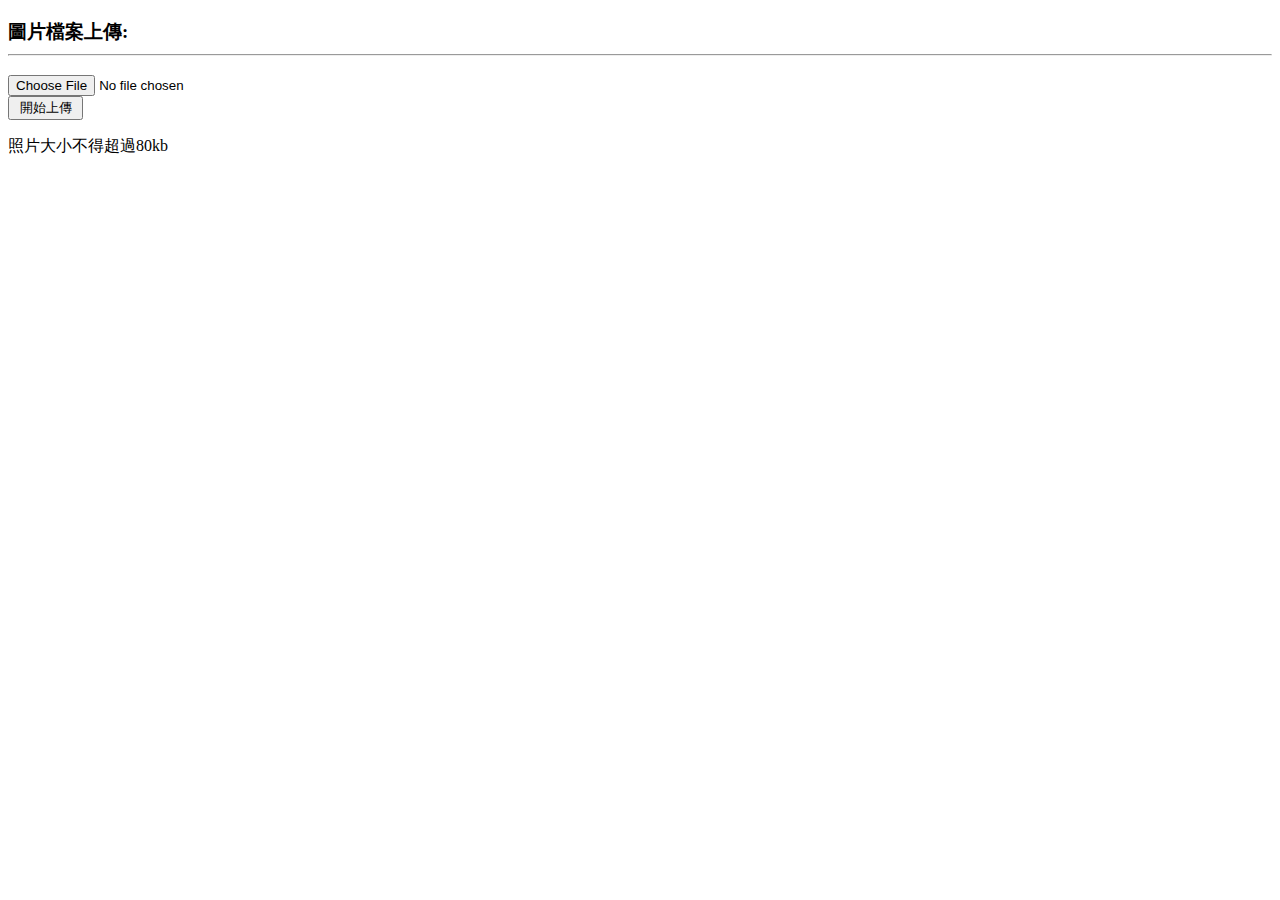
<file: upload.html>
<!DOCTYPE html>
    <html>
    <head>
    <meta http-equiv="Content-Type" content="text/html; charset=utf-8">
    <title>圖片檔案上傳</title>
    </head>
    <body>
	<H3>圖片檔案上傳:<HR></H3>
    <form Action="upload.php" Method="POST" Enctype="multipart/form-data">
    <input Type="File" Name="upfile" ><br>
    <input Type="Submit" value=" 開始上傳 ">
	<p>照片大小不得超過80kb</p>
    </form>

    </body></html>
</file>
<file: happyK.css>
body {
        background-color: #444;
        background-image:url(happyK.jpg);
        
    }
    .form-signin input[type="text"] {
        margin-bottom: 5px;
        border-bottom-left-radius: 0;
        border-bottom-right-radius: 0;
    }
    .form-signin input[type="password"] {
        margin-bottom: 10px;
        border-top-left-radius: 0;
        border-top-right-radius: 0;
    }
    .form-signin .form-control {
        position: relative;
        font-size: 16px;
        font-family: 'Open Sans', Arial, Helvetica, sans-serif;
        height: auto;
        padding: 10px;
        -webkit-box-sizing: border-box;
        -moz-box-sizing: border-box;
        box-sizing: border-box;
    }
    .vertical-offset-100 {
        padding-top: 100px;
    }
    .img-responsive {
    display: block;
    max-width: 100%;
    height: auto;
    margin: auto;
    }
    .panel {
    margin-bottom: 20px;
    background-color: rgba(255, 255, 255, 0.75);
    border: 1px solid transparent;
    border-radius: 4px;
    -webkit-box-shadow: 0 1px 1px rgba(0, 0, 0, .05);
    box-shadow: 0 1px 1px rgba(0, 0, 0, .05);
    }
    
    #bakedbread{
        position:absolute;
        left:80.5%;
        width:19%;
        background:#ddd;

    }
  #breadbar ul#gallery{
    position:absolute;
    top:50%;
    width:100%;
    height:140px;
    margin-top:170px;
  }
  #gallery { float: left; width: 65%; }
  .gallery.custom-state-active { background: #eee; }
  .gallery li { float: left; width: 96px; padding: 0.4em; margin: 0 0.4em 0.4em 0; text-align: center; }
  .gallery li h5 { margin: 0 0 0.4em; cursor: move; }
  .gallery li a { float: right; }
  .gallery li a.ui-icon-zoomin { float: left; }
  .gallery li img { width: 100%; cursor: move; }
  #panel input{width:50px;}
 
  #trash {float: left; width: 20%; min-height: 18em;   }
  #trash h4 { line-height: 16px; margin: 0 0 0.4em; }
  #trash .gallery h5 { display: none; }
        .imga{
            position:absolute;
            left:50%;
            top:50%;
            margin-top:-300px;
            margin-left:-400px;
            border:solid;
        }
        .sex{
            position:absolute;
            left:50%;
            top:50%;
            margin-top:-270px;
            margin-left:-280px;
            border:solid;
            max-width:100px;
            max-height:100px;
        }
        .btn-group-lg{
            position:absolute;
            left:50%;
            top:50%;
            margin-top:-260px;
            margin-left:230px;
        }
        #logout{
            position:absolute;
            left:50%;
            top:50%;
            margin-top:-270px;
            margin-left:-370px;       
        }
        .level{
            position:absolute;
            left:50%;
            top:50%;
            margin-top:-210px;
            margin-left:-366px;
        }
        .money{
            position:absolute;
            left:50%;
            top:50%;
            margin-top:-230px;
            margin-left:-370px;
        }
        .col-md-2 {
            position:absolute;
            left:50%;
            top:50%;
            margin-top:-170px;
            margin-left:-380px;
        }
        .img-thumbnail{
            max-width:200px;
            max-height:200px;
        }
</file>
